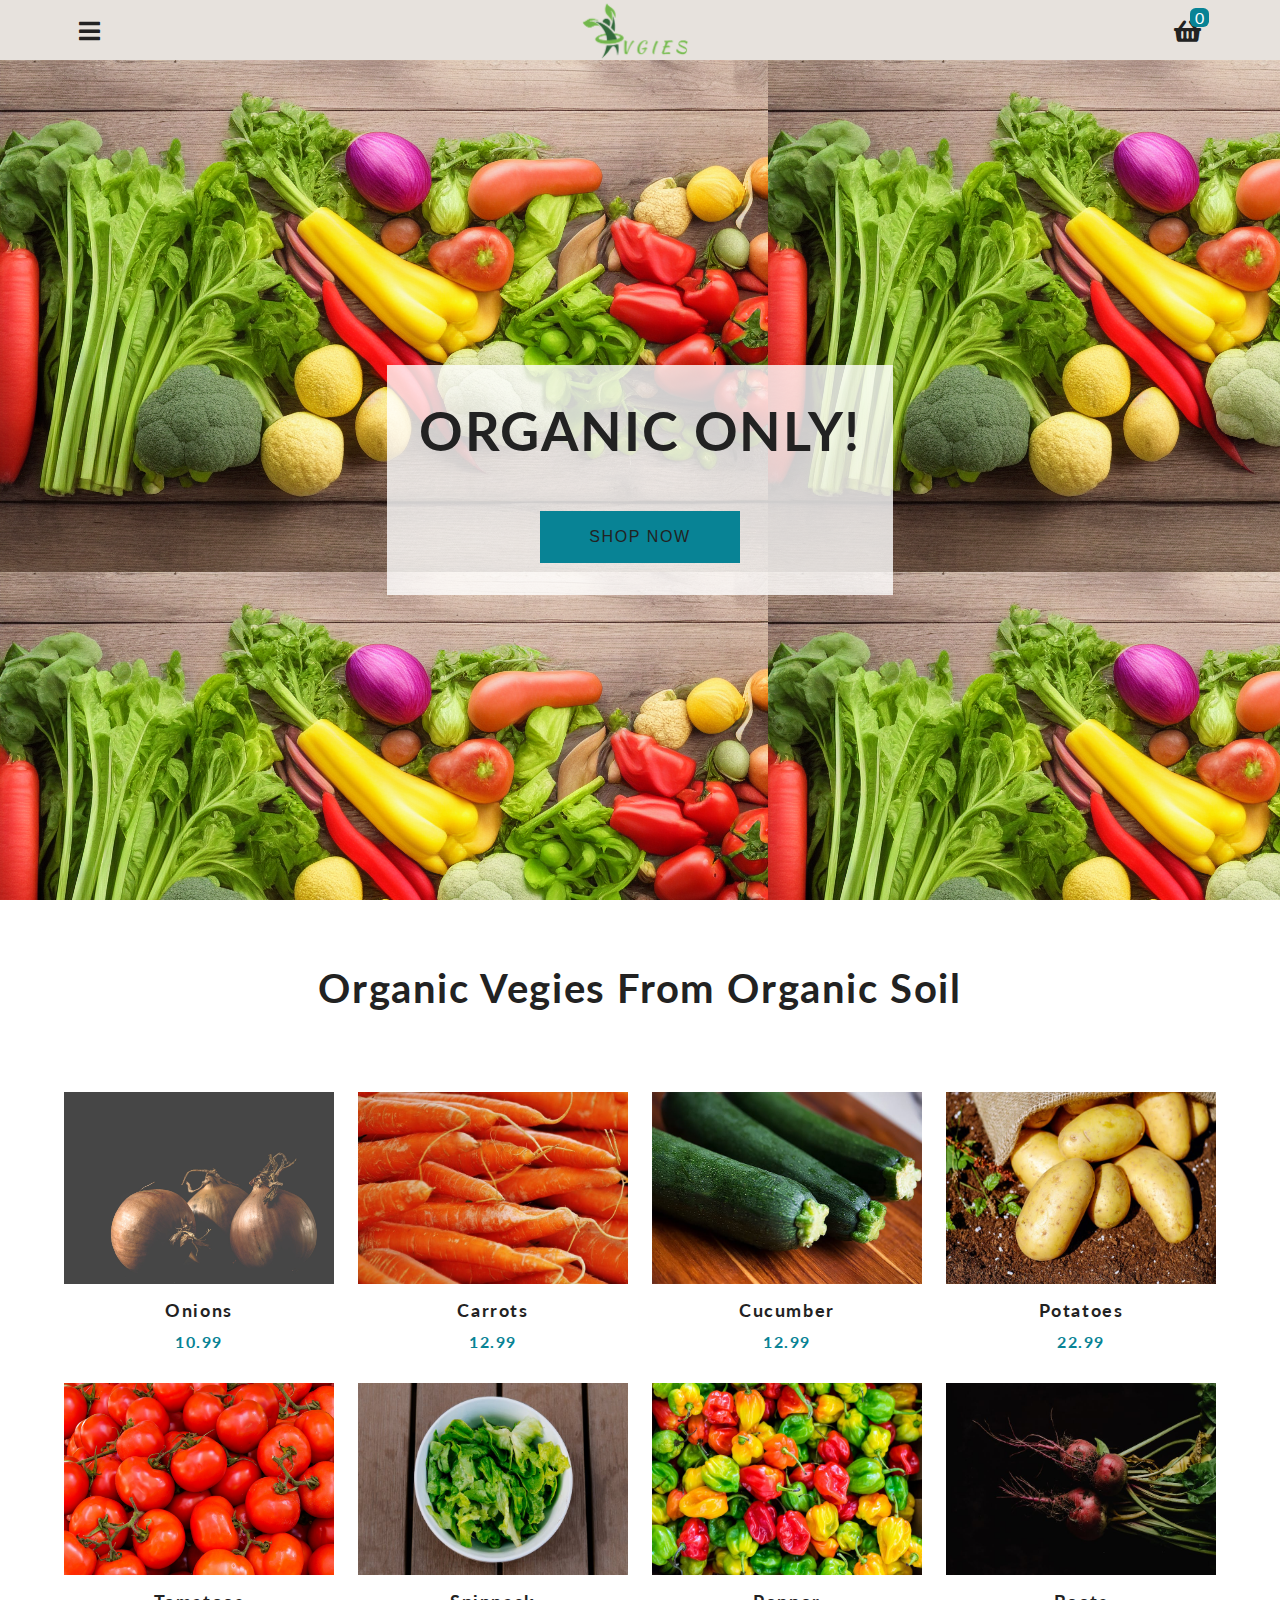
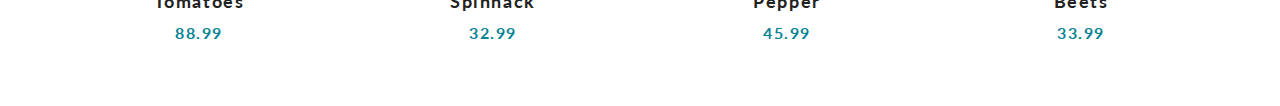
<file: index.html>
<!DOCTYPE html>
<html lang="en">
<head>
    <meta charset="UTF-8">
    <meta name="viewport" content="width=device-width, initial-scale=1.0">
    <title>Corporate Veggies</title>

    <!-- font awesome -->
    <link rel="stylesheet" href="https://use.fontawesome.com/releases/v5.8.1/css/all.css">
    <!-- <link rel="stylesheet" href="https://pro.fontawesome.com/releases/v5.10.0/css/all.css"/> -->

    <!-- custom css -->
    <link rel="stylesheet" href="styles.css">
    <link rel="stylesheet" href="d.css">
</head>
<body>
    
    <!-- NAV BAR -->
    <nav class="navbar">
        <div class="navbar-center">
            <span class="nav-icon">
                <i class="fas fa-bars"></i>
            </span>
            <img src="images/vgieslogobyai.png" alt="vgies logo" class="d-logo">
            <div class="cart-btn">
                <span class="nav-icon">
                    <i class="fa fa-shopping-basket" aria-hidden="true"></i>
                </span>
                <div class="cart-items">0</div>
            </div>
        </div>
    </nav>
    <!-- END OF NAV -->

    <!-- HERO -->
    <header class="hero">
        <div class="banner">
            <h1 class="banner-title">Organic Only!</h1>
            <button class="banner-btn">Shop Now</button>
        </div>
    </header>
    <!-- END OF HERO -->
    
    <!-- PRODUCT -->
    <section class="products">
        <div class="section-title">
            <h2>Organic Vegies From Organic Soil</h2>
        </div>
        <div class="products-center">
            <!-- <article class="product">
                <div class="img-container">
                    <img src="/images/f1.jpeg" alt="product" class="product-img">
                    <button class="bag-btn" data-id="1">
                        <i class="fas fa-shopping-cart"></i>
                        add to bag
                    </button>
                </div>
            <h3>Onoins</h3>
            <h4>$17</h4>
            </article> -->
        </div>
    </section>
    <!-- END OF PRODUCT -->

    <!-- CART -->
    <div class="cart-overlay">
        <div class="cart">
            <span class="close-cart">
                <i class="fas fa-window-close"></i>
            </span>
            <h2>Your Cart</h2>
            <div class="cart-content">

                <!-- <div class="cart-item">
                    
                </div> -->
                
            </div>
            <div class="cart-footer">
                <h3>Your Total : $ <span class="cart-total">0</span></h3>
                <button class="clear-cart banner-btn">Clear Cart</button>
                <a href="checkout.html"><button class="checkout-btn clear-cart banner-btn">Checkout</button></a>
            </div>
        </div>
    </div>
    <!-- END OF CART -->

    <script src="app.js"></script>
</body>
</html>
</file>
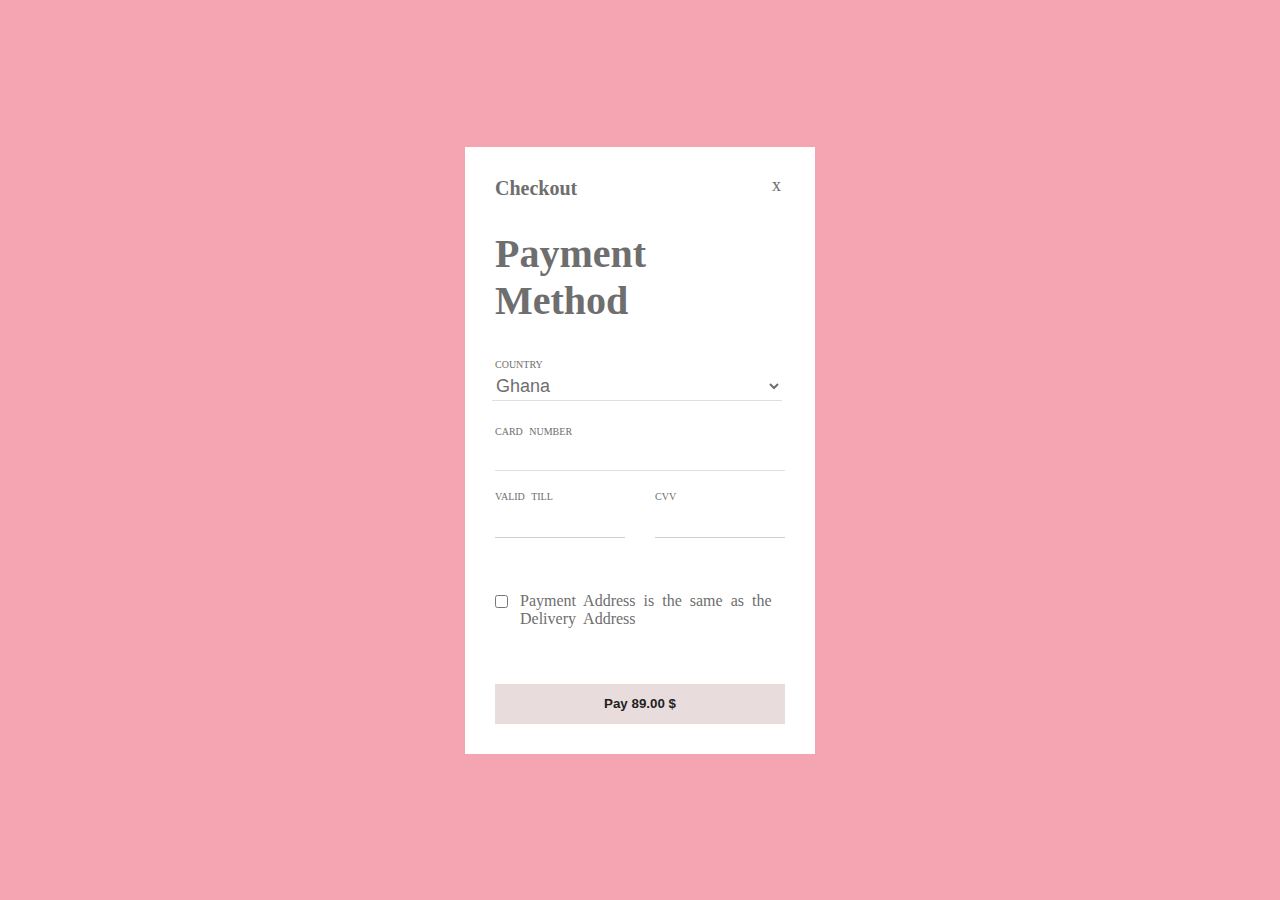
<file: checkout.html>
<!DOCTYPE html>
<html lang="en">
<head>
    <meta charset="UTF-8">
    <meta http-equiv="X-UA-Compatible" content="IE=edge">
    <meta name="viewport" content="width=device-width, initial-scale=1.0">
    <link rel="stylesheet" href="checkout.css">
   
    <title>Payment Method</title>
</head>
<body>
<div class="container">
    <h6>Checkout</h6>
    <span>x</span>
    <h1>Payment Method</h1>
    <!--form -->
    <form action="thankyou.html">
    <label for="country">Country
        <select name="country" id="country">
            <option value="germany">Ghana</option>
            <option value="england">Nigeria</option>
            <option value="india">South Africa</option>
            
        </select>
    </label>
    <label for="cardno">Card Number
    <input type="text" name="cardno" id="cardno" maxlength="19" onkeypress="cardspace()"/>
    </label>
    <div class="float">
    <label for="validtill">Valid till
        <input type="text" name="validtill" id="validtill" maxlength="7" onkeypress="addSlashes()"/>
    </label>
  <label for="cvv">Cvv
        <input type="text" name="cvv" id="cvv" maxlength="3"/>
    </label></div>
    <label for="checkbox">
    <input type="checkbox" name="checkbox" id="checkbox"/>
    <p>Payment Address is the same as the Delivery Address</p></label> 
    <a><button>Pay 89.00 $</button></a>
    </form>
    <!-- form -->
</div> <script src="checkout.js"></script>
</body>
</html>
</file>
<file: styles.css>
@import url("https://fonts.googleapis.com/css?family=Lato:400,700");

:root {
  --primaryColor: #088395;
  --mainWhite: #fff;
  --mainBlack: #222;
  --mainGrey: #ececec;
  --mainSpacing: 0.1rem;
  --mainTransition: all 0.3s linear;
}
* {
  margin: 0;
  padding: 0;
  box-sizing: border-box;
}
body {
  color: var(--mainBlack);
  background: var(--mainWhite);
  font-family: "Lato", sans-serif;
}

/* --------------- Navbar ---------------- */
.navbar {
    position: sticky;
    top: 0;
    height: 60px;
    width: 100%;
    display: flex;
    align-items: center;
    background: rgb(231, 226, 221);
    z-index: 1;
  }
  .navbar-center {
    width: 100%;
    max-width: 1170px;
    margin: 0 auto;
    display: flex;
    align-items: center;
    justify-content: space-between;
    padding: 0 1.5rem;
  }
  .nav-icon {
    font-size: 1.5rem;
  }
  .cart-btn {
    position: relative;
    cursor: pointer;
  }
  .cart-items {
    position: absolute;
    top: -8px;
    right: -8px;
    background: var(--primaryColor);
    padding: 0 5px;
    border-radius: 30%;
    color: var(--mainWhite);
  }
  /* --------------- End of Navbar ---------------- */

  /* --------------- Hero ---------------- */
.hero {
    min-height: calc(100vh - 60px);
    background-image: url("/images/vgs1.png");
    display: flex;
    align-items: center;
    justify-content: center;
  }
  .banner {
    text-align: center;
    background: rgba(255, 255, 255, 0.8);
    display: inline-block;
    padding: 2rem;
  }
  .banner-title {
    font-size: 3.4rem;
    text-transform: uppercase;
    letter-spacing: var(--mainSpacing);
    margin-bottom: 3rem;
  }
  .banner-btn {
    padding: 1rem 3rem;
    text-transform: uppercase;
    letter-spacing: var(--mainSpacing);
    font-size: 1rem;
    background: var(--primaryColor);
    color: var(--mainBlack);
    border: 1px solid var(--primaryColor);
    transition: var(--mainTransition);
    cursor: pointer;
  }
  .banner-btn:hover {
    background: transparent;
    color: var(--primaryColor);
  }
  /* --------------- End of Hero ---------------- */

  /* --------------- Products ---------------- */
.products {
    padding: 4rem 0;
  }
  .section-title h2 {
    text-align: center;
    font-size: 2.5rem;
    margin-bottom: 5rem;
    text-transform: capitalize;
    letter-spacing: var(--mainSpacing);
  }
  .products-center {
    width: 90vw;
    margin: 0 auto;
    max-width: 1170px;
    display: grid;
    grid-template-columns: repeat(auto-fit, minmax(260px, 1fr));
    grid-column-gap: 1.5rem;
    grid-row-gap: 2rem;
  }
  .img-container {
    position: relative;
    overflow: hidden;
  }
  .bag-btn {
    position: absolute;
    top: 70%;
    right: 0;
    background: var(--primaryColor);
    border: none;
    text-transform: uppercase;
    padding: 0.5rem 0.75rem;
    letter-spacing: var(--mainSpacing);
    font-weight: bold;
    transition: var(--mainTransition);
    transform: translateX(101%);
    cursor: pointer;
  }
  .bag-btn:hover {
    color: var(--mainWhite);
  }
  .fa-shopping-cart {
    margin-right: 0.5rem;
  }
  .img-container:hover .bag-btn {
    transform: translateX(0);
  }
  .product-img {
    display: block;
    width: 100%;
    min-height: 12rem;
    transition: var(--mainTransition);
  }
  .img-container:hover .product-img {
    opacity: 0.5;
  }
  
  .product h3 {
    text-transform: capitalize;
    font-size: 1.1rem;
    margin-top: 1rem;
    letter-spacing: var(--mainSpacing);
    text-align: center;
  }
  
  .product h4 {
    margin-top: 0.7rem;
    letter-spacing: var(--mainSpacing);
    color: var(--primaryColor);
    text-align: center;
  }
  /* ---------------End of Products ---------------- */

  /* --------------- Cart ---------------- */
.cart-overlay {
    position: fixed;
    top: 0;
    right: 0;
    width: 100%;
    height: 100%;
    transition: var(--mainTransition);
    background: rgb(240, 157, 81, 0.5);
    z-index: 2;
    visibility: hidden;
  }
  .cart {
    position: fixed;
    top: 0;
    right: 0;
    width: 100%;
    height: 100%;
    overflow: scroll;
    z-index: 3;
    background: rgb(231, 226, 221);
    padding: 1.5rem;
    transition: var(--mainTransition);
    transform: translateX(100%); 
  }
  .showCart {
    transform: translateX(0);
  }
  .transparentBcg {
    visibility: visible;
  }
  @media screen and (min-width: 768px) {
    .cart {
      width: 30vw;
      min-width: 450px;
    }
  }
  
  .close-cart {
    font-size: 1.7rem;
    cursor: pointer;
  }
  .cart h2 {
    text-transform: capitalize;
    text-align: center;
    letter-spacing: var(--mainSpacing);
    margin-bottom: 2rem;
  }
  /*---------- Cart Item -------------------- */
  .cart-item {
    display: grid;
    align-items: center;
    grid-template-columns: auto 1fr auto;
    grid-column-gap: 1.5rem;
    margin: 1.5rem 0;
  }
  .cart-item img {
    width: 75px;
    height: 75px;
  }
  .cart-item h4 {
    font-size: 0.85rem;
    text-transform: capitalize;
    letter-spacing: var(--mainSpacing);
  }
  .cart-item h5 {
    margin: 0.5rem 0;
    letter-spacing: var(--mainSpacing);
  }
  .item-amount {
    text-align: center;
  }
  .remove-item {
    color: grey;
    cursor: pointer;
  }
  .fa-chevron-up,
  .fa-chevron-down {
    color: var(--primaryColor);
    cursor: pointer;
  }
  /*---------- End of Cart Item -------------------- */
  
  .cart-footer {
    margin-top: 2rem;
    letter-spacing: var(--mainSpacing);
    text-align: center;
  }
  .cart-footer h3 {
    text-transform: capitalize;
    margin-bottom: 1rem;
  }
  .checkout-btn{
    margin-top: 25px;
}
  /* --------------- End of Cart ---------------- */
</file>
<file: d.css>
.d-logo {
    height: 60px;
}
</file>
<file: checkout.css>
*{
    margin: 0;
    padding: 0;
    box-sizing: border-box;
}
:root{
    --text-color :rgb(110, 110, 110);
}
body{
    display: flex;
    min-height: 100vh;
    background-color: rgb(245, 164, 177);
    align-items: center;
    justify-content: center;
}
.container{
    width: 350px;
    background: #fff;
    padding: 30px;
    position: relative;
}
h6{
    font-size: 20px;
    color: var(--text-color);
}
span{
    position: absolute;
    right: 34px;
    top: 28px;
    font-size: 18px;
    color: var(--text-color);
}
h1{
    padding: 30px 0px;
    font-size: 40px;
    color: var(--text-color);
}
form label{
    color: var(--text-color);
    text-transform: uppercase;
    position: relative;
    font-size: 10px;
    word-spacing: 4px;
}
form select{
    width: 100%;
    outline: none;
    border:none;
    border-bottom: 1px solid rgb(223, 223, 223);
    text-transform: capitalize;
    padding-top: 3px;
    color: var(--text-color);
    padding-bottom: 3px;
    font-size: 18px;
    margin-left: -3px;
    margin-bottom: 20px;
    background-color:transparent;

}
form #cardno{
    width: 100%;
    outline: none;
    border:none;
    border-bottom: 1px solid rgb(223, 223, 223);
    padding-top: 5px;
    margin-bottom: 20px;
    padding-bottom: 5px;
    padding-right: 30px;
    color: var(--text-color);
    font-size: 18px;
    background-color:transparent;
}
form label img{
    position: absolute;
    left: 264px;
    top:17px;
    width: 20px;
    height: 20px;
}
.float{
    display: flex;
}
#validtill, #cvv{
    border: none;
    border-bottom: 1px solid rgb(207, 207, 207);
    outline: none;
    width: 130px;
    padding-top: 14px;
    margin-bottom: 56px;
    color: var(--text-color);
    background-color:transparent;
    font-size: 18px;
}
p{
    margin-left: 25px;
    margin-bottom: 56px;
    margin-top: -20px;
    font-size: 16px;
    text-transform: none;
}
button{
    border: none;
    outline: none;
    background: rgb(233, 220, 220);
    color: rgb(31, 30, 30);
    width: 100%;
    height:40px;
    padding: 10px;
    text-align: center;
    font-weight: bold;
}
</file>
